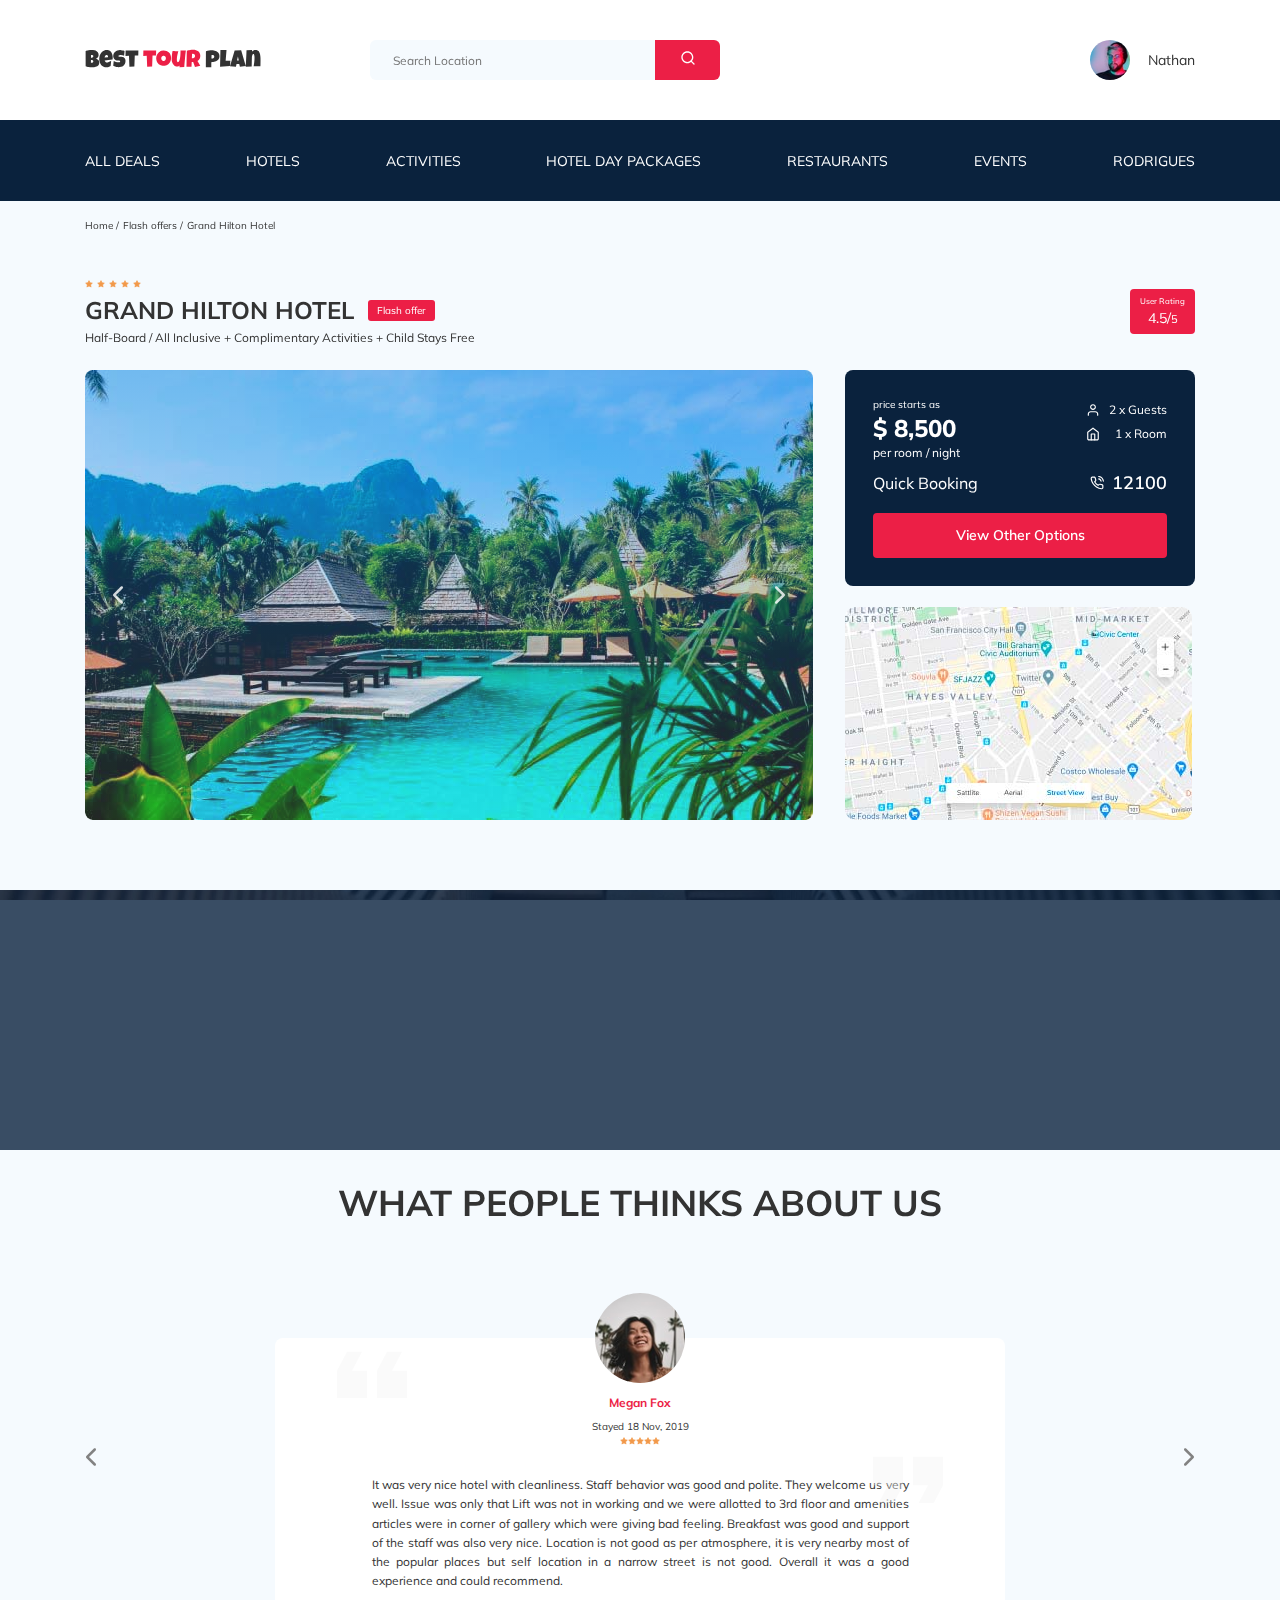
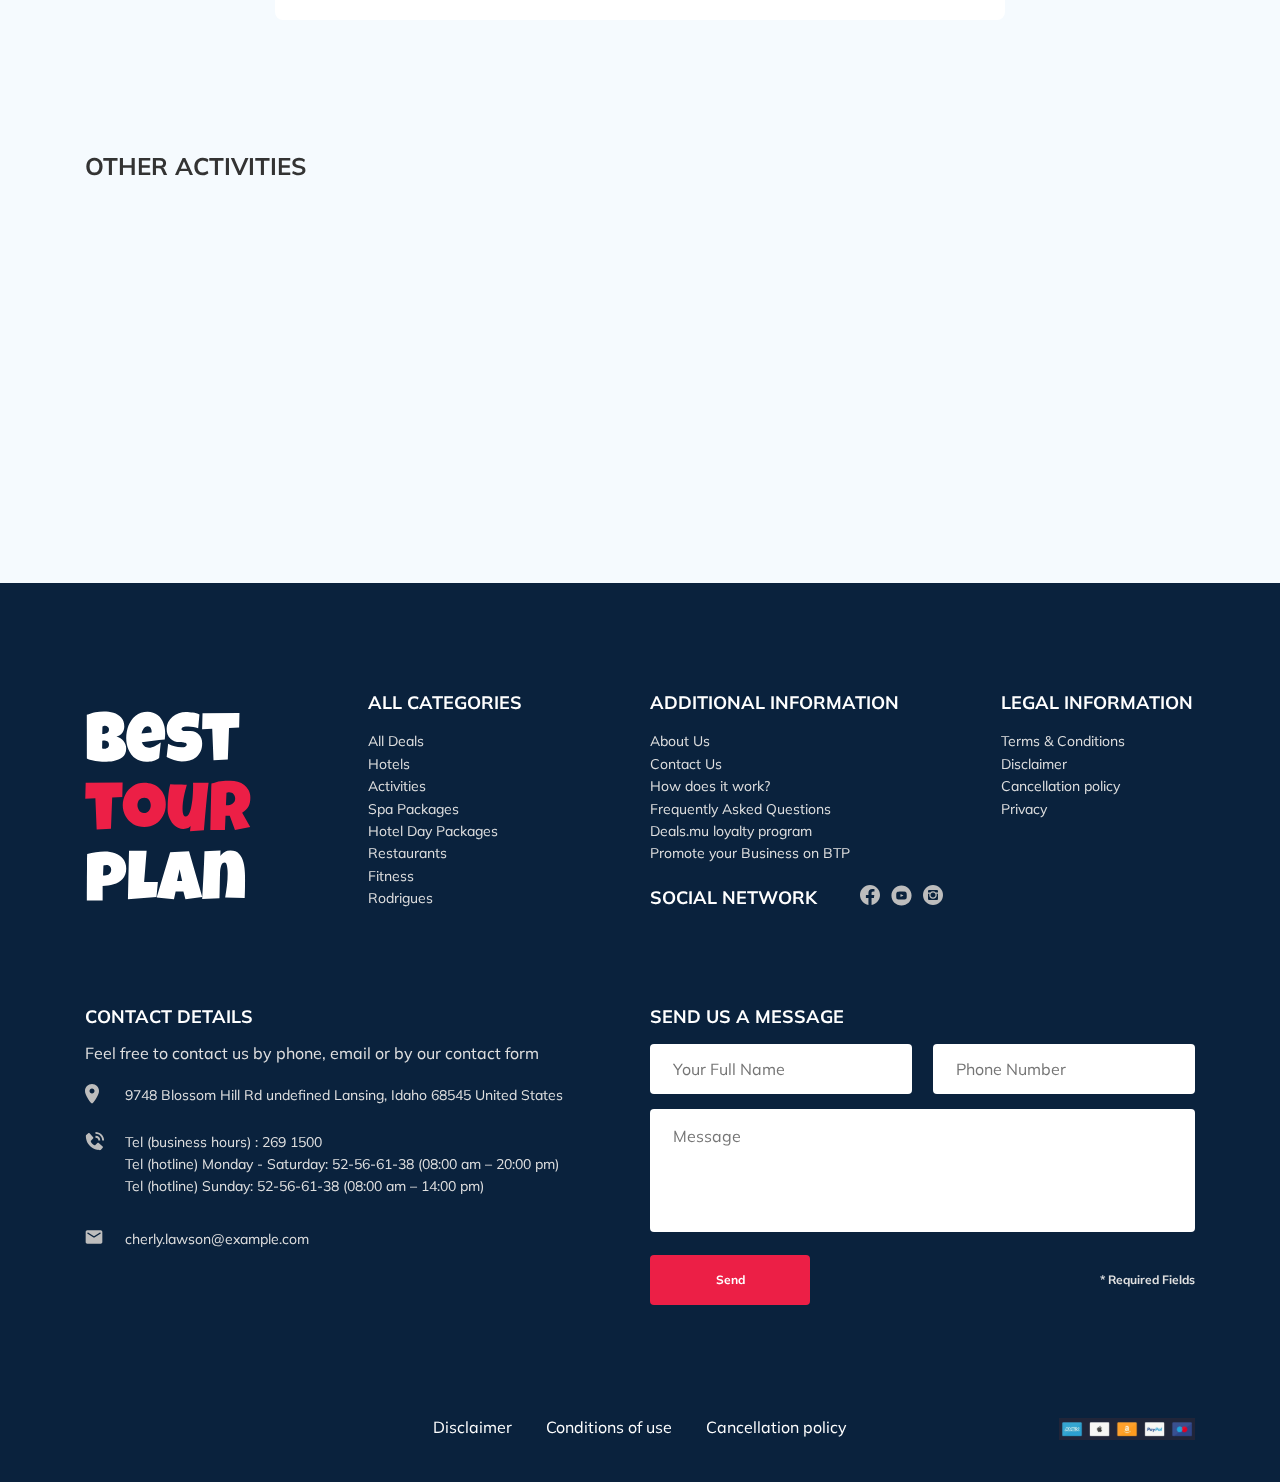
<file: index.html>
<!DOCTYPE html>
<html lang="en">
  <head>
    <meta charset="UTF-8" />
    <meta name="viewport" content="width=device-width, initial-scale=1.0" />
    <title>Best Tour Plan - Hotel Booking</title>
    <link rel="shortcut icon" href="/favicon.ico" type="image/x-icon" />
    <link rel="icon" href="/favicon.ico" type="image/x-icon" />
    <link rel="stylesheet" href="css/style.css" />
    <link rel="stylesheet" href="css/swiper-bundle.min.css" />
    <link rel="stylesheet" href="css/aos.css" />
    <link
      href="https://fonts.googleapis.com/css2?family=Muli:wght@400;700&family=Nunito:wght@400;700;800&display=swap"
      rel="stylesheet"
    />
  </head>

  <body>
    <header class="navbar navbar__mobile_fixed">
      <div class="container">
        <div class="navbar-top">
          <a href="index.html" class="logo">
            <img
              src="image/horizontal-logo.svg"
              alt="Logo: Best Tour Plan"
              class="logo__image"
            />
          </a>

          <form
            action="#"
            class="search navbar__search navbar__search_mobile_hidden"
          >
            <input
              type="text"
              class="search__input"
              placeholder="Search Location"
            />
            <button class="search__button button-second">
              <img src="image/search.svg" alt="Icon: search" />
            </button>
          </form>

          <a href="#" class="user navbar__user navbar__user_mobile_hidden">
            <img
              src="image/user-avatar.jpg"
              alt="avatar: Nathan"
              class="user__avatar"
            />
            <span class="user__name">Nathan</span>
          </a>
          <!-- /.user -->
          <button class="menu-button navbar-top__menu-button">
            <span class="menu-button__line"></span>
            <span class="menu-button__line"></span>
            <span class="menu-button__line"></span>
          </button>
        </div>
        <!-- /.navbar-top -->
      </div>
      <!-- /.container -->
      <div class="navbar-bottom">
        <div class="container">
          <ul class="navbar-menu">
            <li class="navbar-menu__item navbar-menu__item_mobile_visible">
              <a href="#" class="user navbar__user navbar__user_mobile_visible">
                <img
                  src="image/user-avatar.jpg"
                  alt="avatar: Nathan"
                  class="user__avatar"
                />
                <span class="user__name user__name--light">Nathan</span>
              </a>
            </li>
            <li class="navbar-menu__item navbar-menu__item_mobile_visible">
              <form
                action="#"
                class="search navbar__search navbar__search_mobile_visible"
              >
                <input
                  type="text"
                  class="search__input"
                  placeholder="Search Location"
                />
                <button class="search__button button-second">
                  <img src="image/search.svg" alt="Icon: search" />
                </button>
              </form>
            </li>
            <li class="navbar-menu__item">
              <a href="#" class="navbar-menu__link">All Deals</a>
            </li>
            <li class="navbar-menu__item">
              <a href="#" class="navbar-menu__link">Hotels</a>
            </li>
            <li class="navbar-menu__item">
              <a href="#" class="navbar-menu__link">Activities</a>
            </li>
            <li class="navbar-menu__item">
              <a href="#" class="navbar-menu__link">Hotel Day Packages</a>
            </li>
            <li class="navbar-menu__item">
              <a href="#" class="navbar-menu__link">Restaurants</a>
            </li>
            <li class="navbar-menu__item">
              <a href="#" class="navbar-menu__link">Events</a>
            </li>
            <li class="navbar-menu__item">
              <a href="#" class="navbar-menu__link">Rodrigues</a>
            </li>
          </ul>
        </div>
      </div>
      <!-- /.navbar-bottom -->
    </header>
    <nav class="broadcrumb">
      <div class="container">
        <ul class="breadcrumb-list">
          <li class="breadcrumb-list__item">
            <a href="#" class="breadcrumb-list__link">Home</a>
          </li>
          <li class="breadcrumb-list__item">
            <a href="#" class="breadcrumb-list__link">Flash offers</a>
          </li>
          <li class="breadcrumb-list__item">
            Grand Hilton Hotel
          </li>
        </ul>
      </div>
      <!-- /.container -->
    </nav>
    <!-- .breadcrumb -->

    <section class="hotel">
      <div class="container">
        <div class="hotel-info">
          <div class="hotel-info__text">
            <div class="hotel-wrapper">
              <div class="stars">
                <img src="image/Star.svg" alt="star" />
                <img src="image/Star.svg" alt="star" />
                <img src="image/Star.svg" alt="star" />
                <img src="image/Star.svg" alt="star" />
                <img src="image/Star.svg" alt="star" />
              </div>
              <h1 class="hotel-name hotel-info__name">GRAND HILTON HOTEL</h1>
              <span class="offer hotel-info__offer">Flash offer</span>
            </div>
            <p class="hotel-description hotel-info__description">
              Half-Board / All Inclusive + Complimentary Activities + Child
              Stays Free
            </p>
          </div>
          <!-- /.hotel-info__text -->
          <div class="rating hotel-info__rating">
            <span class="rating__text">User Rating</span>
            <span class="rating__counter"
              >4.5/<span class="five">5</span>
            </span>
          </div>
          <!-- /.hotel-info__rating -->
        </div>
        <!-- .hotel-info -->
        <div class="hotel-grid">
          <div class="swiper-container hotel-slider hotel__slider">
            <!-- Additional required wrapper -->
            <div class="swiper-wrapper">
              <!-- Slides -->
              <div class="swiper-slide hotel-slider__item">
                <img class="swiper-slide__image" src="image/slide.jpg" alt="" />
              </div>
              <div class="swiper-slide hotel-slider__item">
                <img
                  class="swiper-slide__image"
                  src="image/slide-2.jpg"
                  alt=""
                />
              </div>
              <div class="swiper-slide hotel-slider__item">
                <img
                  class="swiper-slide__image"
                  src="image/slide-3.jpg"
                  alt=""
                />
              </div>
            </div>

            <!-- If we need navigation buttons -->
            <button
              class="hotel-slider__button hotel-slider__button--prev"
            ></button>
            <button
              class="hotel-slider__button hotel-slider__button--next"
            ></button>
          </div>
          <!-- .swiper-container -->

          <div class="hotel-right">
            <div class="booking">
              <div class="booking__info">
                <div class="booking__price">
                  <span class="booking__start">price starts as</span>
                  <strong class="booking__pricetag">$ 8,500</strong>
                  <span class="booking__per-room">per room / night</span>
                </div>
                <!-- .booking__price -->
                <div class="booking__room">
                  <div class="booking__text">
                    <img
                      src="image/user.svg"
                      alt="Icon: user"
                      class="booking__icon"
                    />
                    <span class="booking__description">2 x Guests</span>
                  </div>
                  <div class="booking__text">
                    <img
                      src="image/home.svg"
                      alt="Icon: home"
                      class="booking__icon"
                    />
                    <span class="booking__description">1 x Room</span>
                  </div>
                </div>
                <!-- /.person-room -->
              </div>
              <!-- /.booking__info -->
              <div class="booking__call-center">
                <span class="booking_heading">Quick Booking</span>
                <a class="booking__number" href="tel:12100">
                  <img src="image/phone-call.svg" alt="Icon: phone" />
                  <span class="booking__num">12100</span>
                </a>
              </div>
              <!-- /.booking__call-center -->
              <button data-toggle="modal" class="button booking__button">
                View Other Options
              </button>
            </div>
            <!-- /.booking -->
            <div class="map">
              <iframe
                class="map-google"
                data-src="https://www.google.com/maps/embed?pb=!1m18!1m12!1m3!1d37598.5631426122!2d98.25425611918247!3d7.888570031517223!2m3!1f0!2f0!3f0!3m2!1i1024!2i768!4f13.1!3m3!1m2!1s0x30503b7bfcd9f903%3A0xf7065fac1e3d7c48!2sDoubleTree%20by%20Hilton%20Phuket%20Banthai%20Resort!5e0!3m2!1sru!2sru!4v1596706054093!5m2!1sru!2sru"
                src="[data-uri]"
              ></iframe>
            </div>
            <!-- /.map -->
          </div>
          <!-- /.hotel-right -->
        </div>
        <!-- /.hotel-grid -->
      </div>
      <!-- /.container -->
    </section>

    <section
      class="newsletter parallax-window"
      data-parallax="scroll"
      data-image-src="image/newsletter-bg.jpg"
      data-speed="0"
    >
      <div class="newsletter-wrapper">
        <h2 class="newsletter-title newsletter__title" data-aos="fade-left">
          subscribe to our
          <span class="newsletter-title__strong">Newsletter</span>
        </h2>

        <form
          action="send.php"
          method="POST"
          class="subscribe newsletter__subscribe form"
          data-aos="fade-left"
        >
          <input
            type="email"
            class="subscribe__input input"
            placeholder="Your email address"
            name="email"
            required
          />
          <button class="subscribe__button button-second" type="submit">
            Send
          </button>
        </form>
      </div>
      <!-- /.newsletter-wrapper -->
    </section>
    <!-- /.newslatter -->

    <section class="reviews">
      <div class="container">
        <h2 class="reviews__title">What people thinks about us</h2>
        <div class="swiper-container reviews-slider">
          <div class="swiper-wrapper">
            <div class="swiper-slide">
              <div class="reviews-slider__item">
                <div class="reviews-slider__profile">
                  <img
                    src="image/reviews-avatar.jpg"
                    alt="Megan Fox"
                    class="reviews-slider__avatar"
                  />
                  <h3 class="reviews-slider__username">Megan Fox</h3>
                  <span class="reviews-slider__date">Stayed 18 Nov, 2019</span>
                  <div class="reviews-slider__rating">
                    <img src="image/Star.svg" alt="star" />
                    <img src="image/Star.svg" alt="star" />
                    <img src="image/Star.svg" alt="star" />
                    <img src="image/Star.svg" alt="star" />
                    <img src="image/Star.svg" alt="star" />
                  </div>
                  <!-- /.rating -->
                </div>
                <!-- /.reviews-slider__profile -->
                <p class="reviews-slider__text">
                  It was very nice hotel with cleanliness. Staff behavior was
                  good and polite. They welcome us very well. Issue was only
                  that Lift was not in working and we were allotted to 3rd floor
                  and amenities articles were in corner of gallery which were
                  giving bad feeling. Breakfast was good and support of the
                  staff was also very nice. Location is not good as per
                  atmosphere, it is very nearby most of the popular places but
                  self location in a narrow street is not good. Overall it was a
                  good experience and could recommend.
                </p>
              </div>
              <!-- /.reviews-slider__item -->
            </div>
            <!-- /.swiper-slide -->

            <div class="swiper-slide">
              <div class="reviews-slider__item">
                <div class="reviews-slider__profile">
                  <img
                    src="image/reviews-avatar-2.jpg"
                    alt="Megan Fox"
                    class="reviews-slider__avatar"
                  />
                  <h3 class="reviews-slider__username">Feng Li</h3>
                  <span class="reviews-slider__date">Stayed 20 Dec, 2018</span>
                  <div class="reviews-slider__rating">
                    <img src="image/Star.svg" alt="star" />
                    <img src="image/Star.svg" alt="star" />
                    <img src="image/Star.svg" alt="star" />
                    <img src="image/Star.svg" alt="star" />
                    <img src="image/Star.svg" alt="star" />
                  </div>
                  <!-- /.rating -->
                </div>
                <!-- /.reviews-slider__profile -->
                <p class="reviews-slider__text">
                  Friendly hosts, only 10 rooms, place feels special and has a
                  character unlike your other big hotels. Here you feel like you
                  are actually staying at someones big house, all rooms are
                  different. Room is big and well made, new design, new bathroom
                  with a spacious shower. Blow dryer provided! Great breakfast
                  with so much stuff (pain perdu was very good) and works almost
                  till 12 so can have a nice sleep! Location is good,
                  realistically 15min by foot to the center and free car park,
                  although we got lucky to take the last available spot!
                </p>
              </div>
              <!-- /.reviews-slider__item -->
            </div>
            <!-- /.swiper-slide -->

            <div class="swiper-slide">
              <div class="reviews-slider__item">
                <div class="reviews-slider__profile">
                  <img
                    src="image/reviews-avatar-3.jpg"
                    alt="Megan Fox"
                    class="reviews-slider__avatar"
                  />
                  <h3 class="reviews-slider__username">Johanna Miller</h3>
                  <span class="reviews-slider__date">Stayed 11 Sept, 2017</span>
                  <div class="reviews-slider__rating">
                    <img src="image/Star.svg" alt="star" />
                    <img src="image/Star.svg" alt="star" />
                    <img src="image/Star.svg" alt="star" />
                    <img src="image/Star.svg" alt="star" />
                    <img src="image/Star.svg" alt="star" />
                  </div>
                  <!-- /.rating -->
                </div>
                <!-- /.reviews-slider__profile -->
                <p class="reviews-slider__text">
                  Amazing location right on the water. Beautiful water for
                  swimming, SUP, kayak. Good restaurant, with relaxed
                  atmosphere, perfect for hanging out and relaxing. Small menu
                  but everything delicious and attention to local, fresh, high
                  quality ingredients. We stayed a week but it could have been
                  longer. I felt so relaxed. Absolutely recommended.
                </p>
              </div>
              <!-- /.reviews-slider__item -->
            </div>
            <!-- /.swiper-slide -->
          </div>
          <!-- /.swiper-wrapper -->

          <!-- If we need navigation buttons -->
          <button
            class="reviews-slider__button reviews-slider__button--prev"
          ></button>
          <button
            class="reviews-slider__button reviews-slider__button--next"
          ></button>
        </div>
        <!-- /. reviews-slider -->
      </div>
    </section>
    <!-- /.section reviews -->

    <section class="activities">
      <div class="container">
        <h2 class="activities__title">Other Activities</h2>
        <div class="activities-wrapper">
          <div
            class="card activities__card"
            data-aos="fade-up"
            data-aos-delay="100"
          >
            <img src="image/activity-1.jpg" alt="" class="card__image" />
            <h3 class="card__title">The curious corner of chamarelh</h3>
            <button data-toggle="modal" class="card__button button-second">
              Book Now
            </button>
          </div>
          <!-- .card -->
          <div
            class="card activities__card"
            data-aos="fade-up"
            data-aos-delay="300"
          >
            <img src="image/activity-2.jpg" alt="" class="card__image" />
            <h3 class="card__title">Gymkhana club golf course</h3>
            <button data-toggle="modal" class="card__button button-second">
              Book Now
            </button>
          </div>
          <!-- .card -->
          <div
            class="card activities__card"
            data-aos="fade-up"
            data-aos-delay="500"
          >
            <img src="image/activity-3.jpg" alt="" class="card__image" />
            <h3 class="card__title">Tamarind falls hiking trip - full day</h3>
            <button data-toggle="modal" class="card__button button-second">
              Book Now
            </button>
          </div>
          <!-- .card -->
          <div
            class="card activities__card"
            data-aos="fade-up"
            data-aos-delay="700"
          >
            <img src="image/activity-4.jpg" alt="" class="card__image" />
            <h3 class="card__title">The blue marine discovery quest</h3>
            <button data-toggle="modal" class="card__button button-second">
              Book Now
            </button>
          </div>
          <!-- .card -->
        </div>
        <!-- /.activities__wrapper -->
      </div>
      <!-- /.container -->
    </section>
    <!-- /.activities -->

    <footer class="footer">
      <div class="container">
        <div class="footer-wrapper">
          <a class="footer-logo" href="index.html"
            ><img
              src="image/vertical-logo.svg"
              alt="Logo: Best Tour Plan"
              class="logo footer__logo"
          /></a>
          <div class="footer__list footer__categories">
            <h3 class="footer__title">ALL CATEGORIES</h3>
            <ul class="footer__ul">
              <li class="footer__item">
                <a href="#" class="footer__link">All Deals</a>
              </li>
              <li class="footer__item">
                <a href="#" class="footer__link">Hotels</a>
              </li>
              <li class="footer__item">
                <a href="#" class="footer__link">Activities</a>
              </li>
              <li class="footer__item">
                <a href="#" class="footer__link">Spa Packages</a>
              </li>
              <li class="footer__item">
                <a href="#" class="footer__link">Hotel Day Packages</a>
              </li>
              <li class="footer__item">
                <a href="#" class="footer__link">Restaurants</a>
              </li>
              <li class="footer__item">
                <a href="#" class="footer__link">Fitness</a>
              </li>
              <li class="footer__item">
                <a href="#" class="footer__link">Rodrigues</a>
              </li>
            </ul>
          </div>
          <!-- /.footer__list -->
          <div class="footer__list footer__additional">
            <h3 class="footer__title">ADDITIONAL INFORMATION</h3>
            <ul class="footer__ul">
              <li class="footer__item">
                <a href="#" class="footer__link">About Us </a>
              </li>
              <li class="footer__item">
                <a href="#" class="footer__link">Contact Us </a>
              </li>
              <li class="footer__item">
                <a href="#" class="footer__link">How does it work?</a>
              </li>
              <li class="footer__item">
                <a href="#" class="footer__link">Frequently Asked Questions</a>
              </li>
              <li class="footer__item">
                <a href="#" class="footer__link">Deals.mu loyalty program </a>
              </li>
              <li class="footer__item">
                <a href="#" class="footer__link"
                  >Promote your Business on BTP</a
                >
              </li>
            </ul>
          </div>
          <!-- /.footer__list -->
          <div class="footer__social-network">
            <h3 class="footer__title footer__title--inline">Social Network</h3>
            <div class="footer__social-links">
              <a href="#" class="footer__link"
                ><img src="image/facebook.svg" alt="Icon: Facebook"
              /></a>
              <a href="#" class="footer__link"
                ><img src="image/Youtube.svg" alt="Icon: Youtubr"
              /></a>
              <a href="#" class="footer__link"
                ><img src="image/instagram.svg" alt="Icon: instagram"
              /></a>
            </div>
            <!-- /.footer__social-links -->
          </div>
          <!-- /.footer__social-network -->
          <div class="footer__list footer__legal">
            <h3 class="footer__title">LEGAL INFORMATION</h3>
            <ul class="footer__ul">
              <li class="footer__item">
                <a href="#" class="footer__link">Terms & Conditions</a>
              </li>
              <li class="footer__item">
                <a href="#" class="footer__link">Disclaimer</a>
              </li>
              <li class="footer__item">
                <a href="#" class="footer__link">Cancellation policy</a>
              </li>
              <li class="footer__item">
                <a href="#" class="footer__link">Privacy</a>
              </li>
            </ul>
          </div>
          <!-- /.footer__list -->
          <div class="footer__contact-details">
            <h3 class="footer__title footer__title--mb-3">Contact Details</h3>
            <p class="footer__text">
              Feel free to contact us by phone, email or by our contact form
            </p>
            <ul class="footer__ul">
              <li class="footer__item footer__item--mb-2">
                <div class="footer__icon-wrapper">
                  <img class="footer__icon" src="image/Map-marker.svg" alt="" />
                </div>
                9748 Blossom Hill Rd undefined Lansing, Idaho 68545 United
                States
              </li>
              <li class="footer__item footer__item--mb-2 footer__item--mb-3">
                <div class="footer__icon-wrapper">
                  <img
                    class="footer__icon"
                    src="image/contact-phone-call.svg"
                    alt=""
                  />
                </div>
                <div>
                  <a class="tel-links" href="tel:269 1500 "
                    >Tel (business hours) : 269 1500
                  </a>
                  <br />
                  <a class="tel-links" href="tel:52-56-61-38 "
                    >Tel (hotline) Monday - Saturday: 52-56-61-38 (08:00 am –
                    20:00 pm)
                  </a>
                  <br />
                  <a class="tel-links" href="tel:52-56-61-38 ">
                    Tel (hotline) Sunday: 52-56-61-38 (08:00 am – 14:00 pm)
                  </a>
                </div>
              </li>
              <li class="footer__item footer__item--mb-2 footer__item--mb-3">
                <div class="footer__icon-wrapper">
                  <img class="footer__icon" src="image/mail.svg" alt="" />
                </div>
                <div>
                  <a class="tel-links" href="mailto:cherly.lawson@example.com">
                    cherly.lawson@example.com</a
                  >
                </div>
              </li>
            </ul>
          </div>
          <!-- /.footer__contact-details -->
          <div class="footer__contact-form">
            <h3 class="footer__title footer__title--mb-3">Send us a message</h3>
            <form action="send.php" method="POST" class="footer__form form">
              <div class="footer__input-group">
                <input
                  type="text"
                  class="input footer__input"
                  placeholder="Your Full Name"
                  name="name"
                  required
                  minlength="6"
                />
              </div>
              <div class="footer__input-group">
                <input
                  type="tel"
                  class="input footer__input footer__phone"
                  placeholder="Phone Number"
                  name="phone"
                  required
                  minlength="18"
                />
              </div>
              <textarea
                class="message footer__message"
                cols="30"
                rows="10"
                placeholder="Message"
                name="message"
              ></textarea>
              <button class="button footer__button" type="submit">Send</button>
              <span class="footer__info">* Required Fields</span>
            </form>
          </div>
          <!-- /.footer__contact-form -->
        </div>
        <!-- /.footer-wrapper -->
        <div class="footer-policy">
          <div class="footer-policy__list">
            <a href="#" class="footer__link footer-policy__link">Disclaimer</a>
            <a href="#" class="footer__link footer-policy__link"
              >Conditions of use</a
            >
            <a href="#" class="footer__link footer-policy__link"
              >Cancellation policy</a
            >
          </div>
          <div class="footer-policy__images">
            <img src="image/footer-images.svg" alt="" />
          </div>
        </div>
      </div>
      <!-- /.container -->
    </footer>
    <!-- /.footer -->

    <div class="modal">
      <div class="modal__overlay"></div>
      <!-- /.modal__overlay -->
      <div class="modal__dialog">
        <a href="#" class="modal__close">
          <img src="image/close.svg" alt="icon: Close" />
        </a>
        <h3 class="modal__title modal__title--mb-3">Booking</h3>
        <form class="modal__form form" action="send.php" method="POST">
          <div class="modal__input-group">
            <input
              type="text"
              class="input modal__input"
              placeholder="Your Full Name*"
              name="name"
              required
              minlength="6"
            />
          </div>
          <div class="modal__input-group">
            <input
              type="tel"
              class="input modal__input"
              placeholder="Phone Number*"
              name="phone"
              required
            />
          </div>
          <div class="modal__input-group">
            <input
              type="email"
              class="input modal__input"
              placeholder="Email*"
              name="email"
              required
              minlength="6"
            />
          </div>
          <textarea
            class="message modal__message"
            cols="30"
            rows="10"
            placeholder="Message"
            name="message"
          ></textarea>
          <button class="button modal__button" type="submit">Send</button>
          <span class="modal__info">* Required Fields</span>
        </form>
      </div>
      <!-- /.modal__dialog -->
    </div>
    <!-- /.modal -->

    <script src="js/jquery-3.5.1.min.js"></script>
    <script src="js/swiper-bundle.min.js"></script>
    <script src="js/jquery.validate.min.js"></script>
    <script src="js/aos.js"></script>
    <script src="js/jquery.mask.min.js"></script>
    <script src="js/main.js"></script>
    <script src="https://ajax.googleapis.com/ajax/libs/jquery/1.11.0/jquery.min.js"></script>
    <script src="js/parallax.min.js"></script>
  </body>
</html>
</file>
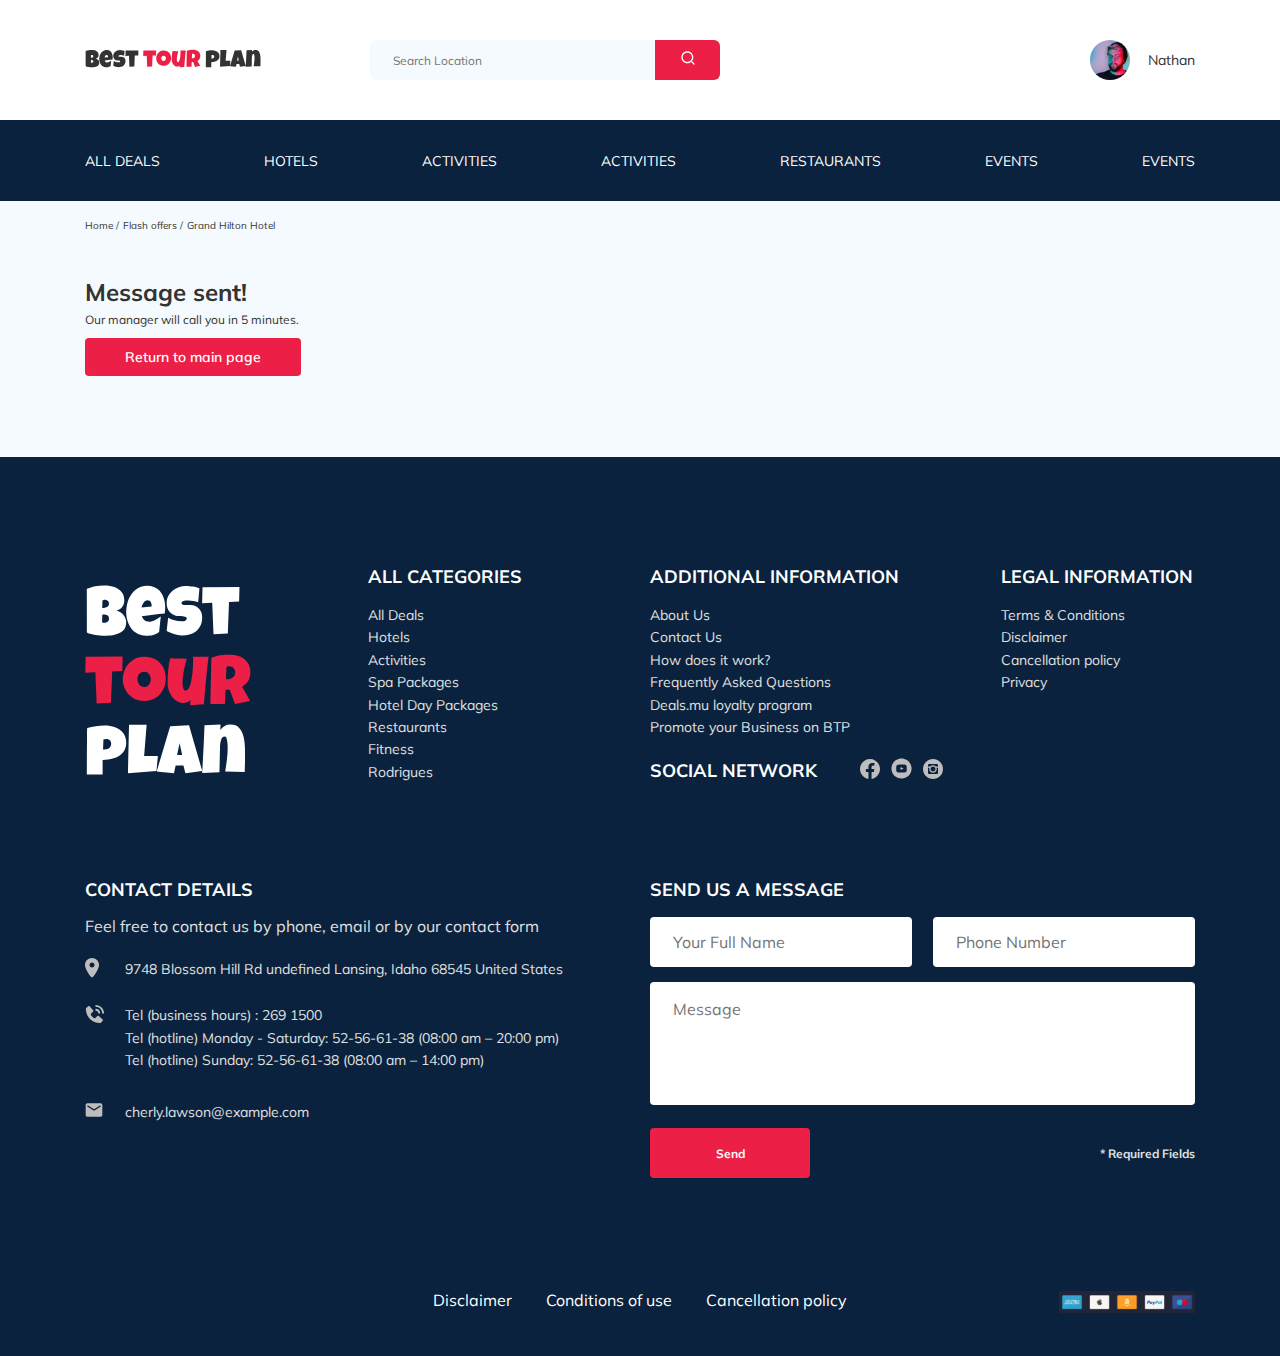
<file: thankyou.html>
<!DOCTYPE html>
<html lang="en">
  <head>
    <meta charset="UTF-8" />
    <meta name="viewport" content="width=device-width, initial-scale=1.0" />
    <title>Best Tour Plan - Hotel Booking</title>
    <link rel="shortcut icon" href="/favicon.ico" type="image/x-icon" />
    <link rel="icon" href="/favicon.ico" type="image/x-icon" />
    <link rel="stylesheet" href="css/style.css" />
    <link rel="stylesheet" href="css/swiper-bundle.min.css" />
    <link rel="stylesheet" href="css/aos.css" />
    <link
      href="https://fonts.googleapis.com/css2?family=Muli:wght@400;700&family=Nunito:wght@400;700;800&display=swap"
      rel="stylesheet"
    />
  </head>

  <body>
    <header class="navbar navbar__mobile_fixed">
      <div class="container">
        <div class="navbar-top">
          <a href="index.html" class="logo">
            <img
              src="image/horizontal-logo.svg"
              alt="Logo: Best Tour Plan"
              class="logo__image"
            />
          </a>

          <form
            action="#"
            class="search navbar__search navbar__search_mobile_hidden"
          >
            <input
              type="text"
              class="search__input"
              placeholder="Search Location"
            />
            <button class="search__button">
              <img src="image/search.svg" alt="Icon: search" />
            </button>
          </form>

          <a href="#" class="user navbar__user navbar__user_mobile_hidden">
            <img
              src="image/user-avatar.jpg"
              alt="avatar: Nathan"
              class="user__avatar"
            />
            <span class="user__name">Nathan</span>
          </a>
          <!-- /.user -->
          <button class="menu-button navbar-top__menu-button">
            <span class="menu-button__line"></span>
            <span class="menu-button__line"></span>
            <span class="menu-button__line"></span>
          </button>
        </div>
        <!-- /.navbar-top -->
      </div>
      <!-- /.container -->
      <div class="navbar-bottom">
        <div class="container">
          <ul class="navbar-menu">
            <li class="navbar-menu__item navbar-menu__item_mobile_visible">
              <a href="#" class="user navbar__user navbar__user_mobile_visible">
                <img
                  src="image/user-avatar.jpg"
                  alt="avatar: Nathan"
                  class="user__avatar"
                />
                <span class="user__name user__name--light">Nathan</span>
              </a>
            </li>
            <li class="navbar-menu__item navbar-menu__item_mobile_visible">
              <form
                action="#"
                class="search navbar__search navbar__search_mobile_visible"
              >
                <input
                  type="text"
                  class="search__input"
                  placeholder="Search Location"
                />
                <button class="search__button">
                  <img src="image/search.svg" alt="Icon: search" />
                </button>
              </form>
            </li>
            <li class="navbar-menu__item">
              <a href="#" class="navbar-menu__link">All Deals</a>
            </li>
            <li class="navbar-menu__item">
              <a href="#" class="navbar-menu__link">Hotels</a>
            </li>
            <li class="navbar-menu__item">
              <a href="#" class="navbar-menu__link">Activities</a>
            </li>
            <li class="navbar-menu__item">
              <a href="#" class="navbar-menu__link">Activities</a>
            </li>
            <li class="navbar-menu__item">
              <a href="#" class="navbar-menu__link">Restaurants</a>
            </li>
            <li class="navbar-menu__item">
              <a href="#" class="navbar-menu__link">Events</a>
            </li>
            <li class="navbar-menu__item">
              <a href="#" class="navbar-menu__link">Events</a>
            </li>
          </ul>
        </div>
      </div>
      <!-- /.navbar-bottom -->
    </header>
    <nav class="broadcrumb">
      <div class="container">
        <ul class="breadcrumb-list">
          <li class="breadcrumb-list__item">
            <a href="#" class="breadcrumb-list__link">Home</a>
          </li>
          <li class="breadcrumb-list__item">
            <a href="#" class="breadcrumb-list__link">Flash offers</a>
          </li>
          <li class="breadcrumb-list__item">
            Grand Hilton Hotel
          </li>
        </ul>
      </div>
      <!-- /.container -->
    </nav>
    <!-- .breadcrumb -->

    <section class="hotel">
      <div class="container">
        <div class="hotel-info">
          <div class="hotel-info__text">
            <div class="hotel-wrapper">
              <h1 class="hotel-name hotel-info__name">Message sent!</h1>
            </div>
            <p class="hotel-description hotel-info__description">
              Our manager will call you in 5 minutes.
            </p>
            <div class="thank">
              <a href="index.html" class="button booking__button thank__button"
                >Return to main page</a
              >
            </div>
          </div>
          <!-- /.hotel-info__text -->
        </div>
        <!-- .hotel-info -->
      </div>
      <!-- /.container -->
    </section>

    <footer class="footer">
      <div class="container">
        <div class="footer-wrapper">
          <a class="footer-logo" href="index.html"
            ><img
              src="image/vertical-logo.svg"
              alt="Logo: Best Tour Plan"
              class="logo footer__logo"
          /></a>
          <div class="footer__list footer__categories">
            <h3 class="footer__title">ALL CATEGORIES</h3>
            <ul class="footer__ul">
              <li class="footer__item">
                <a href="#" class="footer__link">All Deals</a>
              </li>
              <li class="footer__item">
                <a href="#" class="footer__link">Hotels</a>
              </li>
              <li class="footer__item">
                <a href="#" class="footer__link">Activities</a>
              </li>
              <li class="footer__item">
                <a href="#" class="footer__link">Spa Packages</a>
              </li>
              <li class="footer__item">
                <a href="#" class="footer__link">Hotel Day Packages</a>
              </li>
              <li class="footer__item">
                <a href="#" class="footer__link">Restaurants</a>
              </li>
              <li class="footer__item">
                <a href="#" class="footer__link">Fitness</a>
              </li>
              <li class="footer__item">
                <a href="#" class="footer__link">Rodrigues</a>
              </li>
            </ul>
          </div>
          <!-- /.footer__list -->
          <div class="footer__list footer__additional">
            <h3 class="footer__title">ADDITIONAL INFORMATION</h3>
            <ul class="footer__ul">
              <li class="footer__item">
                <a href="#" class="footer__link">About Us </a>
              </li>
              <li class="footer__item">
                <a href="#" class="footer__link">Contact Us </a>
              </li>
              <li class="footer__item">
                <a href="#" class="footer__link">How does it work?</a>
              </li>
              <li class="footer__item">
                <a href="#" class="footer__link">Frequently Asked Questions</a>
              </li>
              <li class="footer__item">
                <a href="#" class="footer__link">Deals.mu loyalty program </a>
              </li>
              <li class="footer__item">
                <a href="#" class="footer__link"
                  >Promote your Business on BTP</a
                >
              </li>
            </ul>
          </div>
          <!-- /.footer__list -->
          <div class="footer__social-network">
            <h3 class="footer__title footer__title--inline">Social Network</h3>
            <div class="footer__social-links">
              <a href="#" class="footer__link"
                ><img src="image/facebook.svg" alt="Icon: Facebook"
              /></a>
              <a href="#" class="footer__link"
                ><img src="image/Youtube.svg" alt="Icon: Youtubr"
              /></a>
              <a href="#" class="footer__link"
                ><img src="image/instagram.svg" alt="Icon: instagram"
              /></a>
            </div>
            <!-- /.footer__social-links -->
          </div>
          <!-- /.footer__social-network -->
          <div class="footer__list footer__legal">
            <h3 class="footer__title">LEGAL INFORMATION</h3>
            <ul class="footer__ul">
              <li class="footer__item">
                <a href="#" class="footer__link">Terms & Conditions</a>
              </li>
              <li class="footer__item">
                <a href="#" class="footer__link">Disclaimer</a>
              </li>
              <li class="footer__item">
                <a href="#" class="footer__link">Cancellation policy</a>
              </li>
              <li class="footer__item">
                <a href="#" class="footer__link">Privacy</a>
              </li>
            </ul>
          </div>
          <!-- /.footer__list -->
          <div class="footer__contact-details">
            <h3 class="footer__title footer__title--mb-3">Contact Details</h3>
            <p class="footer__text">
              Feel free to contact us by phone, email or by our contact form
            </p>
            <ul class="footer__ul">
              <li class="footer__item footer__item--mb-2">
                <div class="footer__icon-wrapper">
                  <img class="footer__icon" src="image/Map-marker.svg" alt="" />
                </div>
                9748 Blossom Hill Rd undefined Lansing, Idaho 68545 United
                States
              </li>
              <li class="footer__item footer__item--mb-2 footer__item--mb-3">
                <div class="footer__icon-wrapper">
                  <img
                    class="footer__icon"
                    src="image/contact-phone-call.svg"
                    alt=""
                  />
                </div>
                <div>
                  <a class="tel-links" href="tel:269 1500 "
                    >Tel (business hours) : 269 1500
                  </a>
                  <br />
                  <a class="tel-links" href="tel:52-56-61-38 "
                    >Tel (hotline) Monday - Saturday: 52-56-61-38 (08:00 am –
                    20:00 pm)
                  </a>
                  <br />
                  <a class="tel-links" href="tel:52-56-61-38 ">
                    Tel (hotline) Sunday: 52-56-61-38 (08:00 am – 14:00 pm)
                  </a>
                </div>
              </li>
              <li class="footer__item footer__item--mb-2 footer__item--mb-3">
                <div class="footer__icon-wrapper">
                  <img class="footer__icon" src="image/mail.svg" alt="" />
                </div>
                <div>
                  <a class="tel-links" href="mailto:cherly.lawson@example.com">
                    cherly.lawson@example.com</a
                  >
                </div>
              </li>
            </ul>
          </div>
          <!-- /.footer__contact-details -->
          <div class="footer__contact-form">
            <h3 class="footer__title footer__title--mb-3">Send us a message</h3>
            <form action="send.php" method="POST" class="footer__form form">
              <div class="footer__input-group">
                <input
                  type="text"
                  class="input footer__input"
                  placeholder="Your Full Name"
                  name="name"
                  required
                  minlength="6"
                />
              </div>
              <div class="footer__input-group">
                <input
                  type="tel"
                  class="input footer__input footer__phone"
                  placeholder="Phone Number"
                  name="phone"
                  required
                  minlength="18"
                />
              </div>
              <textarea
                class="message footer__message"
                cols="30"
                rows="10"
                placeholder="Message"
                name="message"
              ></textarea>
              <button class="button footer__button" type="submit">Send</button>
              <span class="footer__info">* Required Fields</span>
            </form>
          </div>
          <!-- /.footer__contact-form -->
        </div>
        <!-- /.footer-wrapper -->
        <div class="footer-policy">
          <div class="footer-policy__list">
            <a href="#" class="footer__link footer-policy__link">Disclaimer</a>
            <a href="#" class="footer__link footer-policy__link"
              >Conditions of use</a
            >
            <a href="#" class="footer__link footer-policy__link"
              >Cancellation policy</a
            >
          </div>
          <div class="footer-policy__images">
            <img src="image/footer-images.svg" alt="" />
          </div>
        </div>
      </div>
      <!-- /.container -->
    </footer>
    <!-- /.footer -->

    <script src="js/jquery-3.5.1.min.js"></script>
    <script src="js/swiper-bundle.min.js"></script>
    <script src="js/jquery.validate.min.js"></script>
    <script src="js/aos.js"></script>
    <script src="js/jquery.mask.min.js"></script>
    <script src="js/main.js"></script>
    <script src="https://ajax.googleapis.com/ajax/libs/jquery/1.11.0/jquery.min.js"></script>
    <script src="js/parallax.min.js"></script>
  </body>
</html>
</file>
<file: css/style.css>
*{-webkit-box-sizing:border-box;box-sizing:border-box}body{font-family:'Muli', sans-serif;color:#333;background-color:#F5FAFE}.container{max-width:1110px;margin:auto}img{max-width:100%}.input{background-color:#fff;border-radius:4px;border:none;padding:0 23px;height:50px;outline:none}.message{background-color:#fff;border-radius:4px;padding:18px 23px;border:none}.button{min-width:160px;min-height:50px;pading:18px;font-style:normal;font-weight:bold;font-size:12px;line-height:15px;color:#fff;background-color:#ec1f46;border:none;border-radius:4px;cursor:pointer}.button:hover{background-color:red}.button-second:hover{opacity:0.7}.invalid{color:#ec1f46;border-bottom:1px solid #ec1f46;font-size:13px;position:absolute;left:5px;top:70%}.thank{margin-top:20px}.thank__button{text-decoration:none;padding:10px 40px}/*! normalize.css v8.0.1 | MIT License | github.com/necolas/normalize.css */html{line-height:1.15;-webkit-text-size-adjust:100%}body{margin:0}main{display:block}h1{font-size:2em;margin:0.67em 0}hr{-webkit-box-sizing:content-box;box-sizing:content-box;height:0;overflow:visible}pre{font-family:monospace, monospace;font-size:1em}a{background-color:transparent}abbr[title]{border-bottom:none;text-decoration:underline;-webkit-text-decoration:underline dotted;text-decoration:underline dotted}b,strong{font-weight:bolder}code,kbd,samp{font-family:monospace, monospace;font-size:1em}small{font-size:80%}sub,sup{font-size:75%;line-height:0;position:relative;vertical-align:baseline}sub{bottom:-0.25em}sup{top:-0.5em}img{border-style:none}button,input,optgroup,select,textarea{font-family:inherit;font-size:100%;line-height:1.15;margin:0}button,input{overflow:visible}button,select{text-transform:none}button,[type="button"],[type="reset"],[type="submit"]{-webkit-appearance:button}button::-moz-focus-inner,[type="button"]::-moz-focus-inner,[type="reset"]::-moz-focus-inner,[type="submit"]::-moz-focus-inner{border-style:none;padding:0}button:-moz-focusring,[type="button"]:-moz-focusring,[type="reset"]:-moz-focusring,[type="submit"]:-moz-focusring{outline:1px dotted ButtonText}fieldset{padding:0.35em 0.75em 0.625em}legend{-webkit-box-sizing:border-box;box-sizing:border-box;color:inherit;display:table;max-width:100%;padding:0;white-space:normal}progress{vertical-align:baseline}textarea{overflow:auto}[type="checkbox"],[type="radio"]{-webkit-box-sizing:border-box;box-sizing:border-box;padding:0}[type="number"]::-webkit-inner-spin-button,[type="number"]::-webkit-outer-spin-button{height:auto}[type="search"]{-webkit-appearance:textfield;outline-offset:-2px}[type="search"]::-webkit-search-decoration{-webkit-appearance:none}::-webkit-file-upload-button{-webkit-appearance:button;font:inherit}details{display:block}summary{display:list-item}template{display:none}[hidden]{display:none}.navbar{background-color:#fff}.navbar-top{display:-webkit-box;display:-ms-flexbox;display:flex;-webkit-box-align:center;-ms-flex-align:center;align-items:center;-webkit-box-pack:justify;-ms-flex-pack:justify;justify-content:space-between;padding-top:40px;padding-bottom:40px}.navbar-top__menu-button{display:none;outline:none}.navbar__search{margin-right:auto;margin-left:108px}.navbar-bottom{background-color:#0A223D}.navbar-menu{list-style-type:none;margin:0;padding:31px 0;display:-webkit-box;display:-ms-flexbox;display:flex;-webkit-box-align:center;-ms-flex-align:center;align-items:center;-webkit-box-pack:justify;-ms-flex-pack:justify;justify-content:space-between;color:#fff}.navbar-menu__link{color:inherit;text-decoration:none;text-transform:uppercase;font-size:14px;line-height:18px}.navbar-menu__link:hover{color:red}.navbar-menu__item_mobile_visible{display:none}.logo{width:177px;height:auto}.search{display:-webkit-box;display:-ms-flexbox;display:flex;position:relative;overflow:hidden;border-radius:6px;height:40px}.search__input{width:350px;height:100%;padding-left:23px;padding-right:75px;background:#F5FAFE;border:none;font-size:12px;line-height:15px;color:#333;outline:none}.search__button{position:absolute;right:0;width:65px;height:100%;border:none;background-color:#ec1f46;outline:none;cursor:pointer}.user{display:-webkit-box;display:-ms-flexbox;display:flex;-webkit-box-align:center;-ms-flex-align:center;align-items:center;text-decoration:none}.user__avatar{width:40px;height:40px;border-radius:50%;-o-object-fit:cover;object-fit:cover}.user__name{margin-left:18px;font-size:14px;line-height:18px;color:#333}.breadcrumb-list{list-style-type:none;display:-webkit-box;display:-ms-flexbox;display:flex;-webkit-box-align:center;-ms-flex-align:center;align-items:center;padding:18px 0;margin:0;list-style:none}.breadcrumb-list__item{font-size:10px;line-height:13px}.breadcrumb-list__item:not(:last-child)::after{content:'/';margin-right:4px}.breadcrumb-list__link{text-decoration:none;color:inherit}.breadcrumb-list__link:hover{color:red}.hotel{padding-top:23px;padding-bottom:70px}.hotel-info{display:-webkit-box;display:-ms-flexbox;display:flex;-webkit-box-align:center;-ms-flex-align:center;align-items:center;-webkit-box-pack:justify;-ms-flex-pack:justify;justify-content:space-between;padding-bottom:20px}.hotel-info__offer{margin-left:14px;margin-top:4px}.hotel-info__name{margin-top:4px;margin-bottom:0}.hotel-info__description{margin:5px 0}.hotel-name{font-size:24px;line-height:30px}.hotel-wrapper{display:-webkit-box;display:-ms-flexbox;display:flex;-ms-flex-wrap:wrap;flex-wrap:wrap;-webkit-box-align:center;-ms-flex-align:center;align-items:center}.hotel-description{font-size:12px;line-height:15px}.hotel-grid{display:-webkit-box;display:-ms-flexbox;display:flex;-webkit-box-pack:justify;-ms-flex-pack:justify;justify-content:space-between}.hotel-right{display:-webkit-box;display:-ms-flexbox;display:flex;-webkit-box-orient:vertical;-webkit-box-direction:normal;-ms-flex-direction:column;flex-direction:column;-webkit-box-pack:justify;-ms-flex-pack:justify;justify-content:space-between}.hotel-slider{width:728px;height:450px}.hotel-slider__item{width:100%;height:100%;position:relative;border-radius:8px;overflow:hidden}.hotel-slider__item:after{content:'';position:absolute;width:100%;height:100%;top:0;bottom:0;left:0;right:0;background:-webkit-gradient(linear, left top, left bottom, from(rgba(0,122,223,0.48)), to(rgba(255,255,255,0.128)));background:linear-gradient(180deg, rgba(0,122,223,0.48) 0%, rgba(255,255,255,0.128) 100%);z-index:10}.hotel-slider__button{position:absolute;top:50%;-webkit-transform:translateY(-50%);transform:translateY(-50%);z-index:99;width:30px;height:30px;border:none;cursor:pointer;background-repeat:no-repeat;background-position:center;outline:none;background-size:10px;background-color:transparent}.hotel-slider__button--next{right:18px;background-image:url(../image/arrow-next.svg)}.hotel-slider__button--prev{left:18px;background-image:url(../image/arrow-prev.svg)}.five{font-size:11px}.stars{-ms-flex-preferred-size:100%;flex-basis:100%}.offer{font-size:10px;line-height:13px;padding:4px 9px;background-color:#ec1f46;border-radius:3px;color:#fff}.rating{max-width:65px;min-height:45px;text-align:center;color:#fff;background-color:#ec1f46;border-radius:4px}.rating__text{font-size:8px;line-height:10px}.rating__counter{font-size:14px;line-height:18px}.booking{border-radius:8px;width:350px;min-height:210px;padding:28px;background-color:#0A223D;color:#fff}.booking__info{display:-webkit-box;display:-ms-flexbox;display:flex;-webkit-box-pack:justify;-ms-flex-pack:justify;justify-content:space-between;margin-bottom:9px}.booking__price{display:-webkit-box;display:-ms-flexbox;display:flex;-webkit-box-orient:vertical;-webkit-box-direction:normal;-ms-flex-direction:column;flex-direction:column}.booking__start{font-weight:normal;font-size:10px;line-height:14px}.booking__pricetag{font-style:normal;font-weight:800;font-size:24px;line-height:33px}.booking__per-room{font-style:normal;font-weight:normal;font-size:12px;line-height:16px}.booking__room{margin-top:4px}.booking__text{display:-webkit-box;display:-ms-flexbox;display:flex;align-item:center;-webkit-box-pack:justify;-ms-flex-pack:justify;justify-content:space-between;margin-bottom:8px;font-style:normal;font-weight:normal;font-size:12px;line-height:16px}.booking__description{margin-left:9px}.booking__call-center{display:-webkit-box;display:-ms-flexbox;display:flex;-webkit-box-pack:justify;-ms-flex-pack:justify;justify-content:space-between;-webkit-box-align:center;-ms-flex-align:center;align-items:center;margin-bottom:1px}.booking__heading{font-style:normal;font-weight:600;font-size:18px;line-height:25px}.booking__number{display:-webkit-box;display:-ms-flexbox;display:flex;-webkit-box-pack:justify;-ms-flex-pack:justify;justify-content:space-between;-webkit-box-align:center;-ms-flex-align:center;align-items:center;color:inherit;text-decoration:none;font-style:normal;font-weight:600;font-size:18px;line-height:25px}.booking__num{margin-left:8px}.booking__button{width:100%;min-height:45px;margin-top:17px;font-weight:600;font-size:14px;line-height:19px;border-radius:4px;background-color:#ec1f46;border:none;color:#fff;cursor:pointer;outline:none}.map{width:347px;height:213px;border-radius:10px;overflow:hidden;background-image:url("../image/Map.jpg")}.map-google{width:100%;height:100%;border:none}.newsletter{position:relative;padding:98px 0 87px 0;overflow:hidden}.newsletter:before{content:'';position:absolute;top:0;left:0;right:0;bottom:0;width:100%;height:100%;background-color:rgba(10,34,61,0.8)}.newsletter-wrapper{position:relative;display:-webkit-box;display:-ms-flexbox;display:flex;-webkit-box-pack:justify;-ms-flex-pack:justify;justify-content:space-between;-webkit-box-align:center;-ms-flex-align:center;align-items:center;max-width:731px;margin:auto}.newsletter-title{color:#fff;font-style:normal;font-weight:300;font-size:24px;line-height:30px;margin:0}.newsletter-title__strong{display:block;font-size:36px;line-height:45px;text-transform:uppercase}.subscribe{position:relative;width:350px;height:55px;border-radius:4px;overflow:hidden}.subscribe__input{position:absolute;width:100%;height:100%;top:0;right:0;left:0;bottom:0;padding-left:33px;padding-right:75px;border:none;font-style:normal;font-weight:300;font-size:14px;line-height:18px;outline:none}.subscribe__button{position:absolute;min-width:65px;right:0;top:0;height:100%;border:none;background-color:#ec1f46;color:#fff;cursor:pointer;outline:none}.reviews{padding:0 0 70px 0}.reviews__title{font-style:normal;font-weight:bold;font-size:36px;line-height:45px;text-align:center;text-transform:uppercase;margin-bottom:68px}.reviews-slider__item{display:-webkit-box;display:-ms-flexbox;display:flex;position:relative;-webkit-box-orient:vertical;-webkit-box-direction:normal;-ms-flex-direction:column;flex-direction:column;-webkit-box-align:center;-ms-flex-align:center;align-items:center;max-width:730px;margin:45px auto 0;background-color:#fff;border-radius:8px;padding:0 62px 30px}.reviews-slider__item:before{content:'';position:absolute;width:70px;height:47px;background-image:url(../image/quote-left.svg);background-repeat:no repeat;position:absolute;top:13px;left:62px}.reviews-slider__item:after{content:'';position:absolute;width:70px;height:47px;background-image:url(../image/quote-right.svg);background-repeat:no repeat;top:118px;right:62px}.reviews-slider__button{position:absolute;top:50%;-webkit-transform:translateY(-50%);transform:translateY(-50%);width:30px;min-height:30px;background-repeat:no-repeat;background-size:10px;background-position:center;border:none;background-color:transparent;cursor:pointer;z-index:99;outline:none;width:-webkit-min-content;width:-moz-min-content;width:min-content}.reviews-slider__button--prev{background-image:url(../image/arrow-prev-secondary.svg);left:0}.reviews-slider__button--next{background-image:url(../image/arrow-next-secondary.svg);right:0}.reviews-slider__profile{display:-webkit-box;display:-ms-flexbox;display:flex;-webkit-box-orient:vertical;-webkit-box-direction:normal;-ms-flex-direction:column;flex-direction:column;-webkit-box-align:center;-ms-flex-align:center;align-items:center;margin-top:-45px;margin-bottom:30px}.reviews-slider__avatar{width:90px;height:90px;border-radius:50%;-o-object-fit:cover;object-fit:cover}.reviews-slider__username{font-style:normal;font-weight:bold;font-size:12px;line-height:15px;color:#ec1f46;margin-bottom:10px}.reviews-slider__date{font-style:normal;font-weight:normal;font-size:10px;line-height:13px;margin-bottom:4px}.reviews-slider__rating{display:-webkit-box;display:-ms-flexbox;display:flex;-webkit-box-align:center;-ms-flex-align:center;align-items:center}.reviews-slider__text{max-width:537px;font-style:normal;font-weight:normal;font-size:12px;line-height:160%;text-align:justify;margin:auto}.activities{padding:41px 0 90px 0}.activities__title{font-style:normal;font-weight:bold;font-size:24px;line-height:30px;text-transform:uppercase;margin-bottom:57px}.activities-wrapper{display:-webkit-box;display:-ms-flexbox;display:flex;-webkit-box-pack:justify;-ms-flex-pack:justify;justify-content:space-between}.card{position:relative;display:-webkit-box;display:-ms-flexbox;display:flex;-webkit-box-orient:vertical;-webkit-box-direction:normal;-ms-flex-direction:column;flex-direction:column;-webkit-box-align:start;-ms-flex-align:start;align-items:flex-start;padding:24px 26px;width:255px;height:255px;border-radius:6px;overflow:hidden}.card:before{content:'';position:absolute;left:0;right:0;top:0;bottom:0;background:linear-gradient(179.83deg, rgba(196,196,196,0) 35.34%, #0A223D 99.85%);z-index:-1}.card__image{position:absolute;left:0;right:0;top:0;bottom:0;width:100%;height:100%;-o-object-fit:cover;object-fit:cover;z-index:-2}.card__title{margin-top:auto;color:#fff;margin-bottom:18px;font-style:normal;font-weight:bold;font-size:16px;line-height:20px}.card__button{font-style:normal;font-weight:600;font-size:12px;line-height:16px;color:#fff;padding:7px 22px;border:none;background-color:#ec1f46;border-radius:4px;cursor:pointer;outline:none}.footer{background-color:#0A223D;color:#fff;padding-top:108px;padding-bottom:46px}.footer-wrapper{display:-ms-grid;display:grid;-ms-grid-columns:(minmax(min-content, 1fr))[4];grid-template-columns:repeat(4, minmax(-webkit-min-content, 1fr));grid-template-columns:repeat(4, minmax(min-content, 1fr));grid-gap:20px;grid-auto-rows:minmax(40px, -webkit-min-content);grid-auto-rows:minmax(40px, min-content);-webkit-box-align:start;-ms-flex-align:start;align-items:start}.footer-logo{width:166px;-ms-grid-row:1;-ms-grid-row-span:2;grid-row:1 / 3;-ms-flex-item-align:center;-ms-grid-row-align:center;align-self:center}.footer__categories{-ms-grid-row:1;-ms-grid-row-span:3;grid-row:1 / 4}.footer__social-links{display:-webkit-box;display:-ms-flexbox;display:flex;-webkit-box-align:center;-ms-flex-align:center;align-items:center;min-width:83px;-webkit-box-pack:justify;-ms-flex-pack:justify;justify-content:space-between}.footer__social-network{display:-webkit-box;display:-ms-flexbox;display:flex;-ms-grid-row:2;-ms-grid-row-span:2;grid-row:2 / 4;grid-column:span 2;-webkit-box-align:center;-ms-flex-align:center;align-items:center}.footer__contact-details{grid-column:span 2}.footer__contact-form{grid-column:span 2}.footer__legal{padding-left:68px}.footer__form{display:-webkit-box;display:-ms-flexbox;display:flex;-webkit-box-align:center;-ms-flex-align:center;align-items:center;-webkit-box-pack:justify;-ms-flex-pack:justify;justify-content:space-between;-ms-flex-wrap:wrap;flex-wrap:wrap}.footer__ul{padding:0;margin:0;list-style:none}.footer__title{font-style:normal;font-weight:bold;font-size:18px;line-height:23px;margin:0 0 16px 0;text-transform:uppercase}.footer__title--inline{margin:0 43px 0 0}.footer__item{-webkit-box-align:start;-ms-flex-align:start;align-items:flex-start;display:-webkit-box;display:-ms-flexbox;display:flex;font-style:normal;font-weight:normal;font-size:14px;line-height:160%;color:#E0E0E0}.footer__item--mb-2{margin-bottom:20px}.footer__item--mb-3{margin-bottom:30px}.footer__icon{margin-right:20px}.footer__icon-wrapper{min-width:40px}.footer__text{color:#E0E0E0;margin-bottom:22px}.footer__link{text-decoration:none;color:inherit}.footer__link:hover{color:red}.footer__input{width:100%;position:relative;left:0;right:0;top:0;bottom:0}.footer__input-group{position:relative;margin-bottom:15px;-ms-flex-preferred-size:48%;flex-basis:48%}.footer__message{-ms-flex-preferred-size:100%;flex-basis:100%;margin-bottom:23px;resize:none;outline:none;max-height:123px}.footer__button{outline:none}.footer__info{font-style:normal;font-weight:bold;font-size:12px;line-height:15px;color:#E0E0E0}.footer-policy{position:relative;display:-webkit-box;display:-ms-flexbox;display:flex;-webkit-box-pack:center;-ms-flex-pack:center;justify-content:center;margin-top:113px}.footer-policy__link{padding:0 15px 0 15px}.footer-policy__images{position:absolute;right:0}.footer .tel-links{color:inherit;text-decoration:none}.footer .tel-links:hover{color:red}.modal__overlay{position:fixed;left:0;top:0;right:0;bottom:0;background-color:rgba(0,143,223,0.39);z-index:100;visibility:hidden;opacity:0;-webkit-transition:opacity 0.2s;transition:opacity 0.2s}.modal__overlay--visible{visibility:visible;opacity:1}.modal__dialog{position:fixed;top:50%;left:50%;width:478px;padding:33px 88px;background-color:#0A223D;-webkit-transform:translate(-50%, -50%);transform:translate(-50%, -50%);color:#fff;border-radius:8px;z-index:101;visibility:hidden;opacity:0;-webkit-transition:opacity 0.2s;transition:opacity 0.2s}.modal__dialog--visible{visibility:visible;opacity:1}.modal__close{position:absolute;right:17px;top:17px;text-decoration:none;cursor:pointer}.modal__title{font-style:normal;font-weight:bold;font-size:18px;line-height:23px;margin-bottom:15px;text-transform:uppercase;text-align:center;margin-bottom:15px}.modal__input{position:relative;top:0;right:0;bottom:0;left:0;width:100%;font-style:normal;font-weight:normal;font-size:12px;line-height:15px}.modal__input-group{margin-top:15px;position:relative}.modal__message{width:100%;max-height:123px;margin-top:15px;outline:none}.modal__button{margin-top:15px;outline:none}.modal__info{font-style:normal;font-weight:bold;font-size:12px;line-height:15px;color:#E0E0E0}.modal__input{outline:none}@media (max-width: 1200px){.container{max-width:960px}.hotel-slider{width:590px}.swiper-slide__image{width:100%;height:100%;-o-object-fit:cover;object-fit:cover}.card{width:230px;height:230px}.footer__input-group{-ms-flex-preferred-size:100%;flex-basis:100%}}@media (max-width: 992px){.container,.newsletter-wrapper{max-width:700px}.logo{width:132px}.navbar-top{padding-top:30px;padding-bottom:30px}.navbar__search{margin-left:auto}.navbar-menu{padding-top:22px;padding-bottom:22px}.navbar-menu__link{font-size:12px;line-height:15px}.navbar-menu__link:hover{color:inherit}.search__input{width:340px}.hotel-grid{-webkit-box-orient:vertical;-webkit-box-direction:normal;-ms-flex-direction:column;flex-direction:column}.hotel__slider{margin-bottom:30px}.hotel-right{-webkit-box-orient:horizontal;-webkit-box-direction:normal;-ms-flex-direction:row;flex-direction:row}.hotel-slider{width:100%}.booking{width:340px}.reviews-slider__item{max-width:580px}.activities-wrapper{-ms-flex-wrap:wrap;flex-wrap:wrap}.activities__card{margin-bottom:20px}.card{width:340px;height:255px}.footer{padding-top:73px}.footer-wrapper{-ms-grid-columns:(1fr)[12];grid-template-columns:repeat(12, 1fr);grid-row-gap:45px}.footer__input{-ms-flex-preferred-size:49%;flex-basis:49%}.footer-logo{-ms-grid-row:1;-ms-grid-row-span:1;grid-row:1 / 2;grid-column:span 3;width:104px}.footer__social-network{-ms-grid-row:1;-ms-grid-row-span:1;grid-row:1 / 2;grid-column:span 9;-ms-flex-item-align:center;-ms-grid-row-align:center;align-self:center}.footer__categories{-ms-grid-row:2;-ms-grid-row-span:1;grid-row:2 / 3;grid-column:span 3}.footer__legal{grid-column:span 4;padding-left:0}.footer__additional{grid-column:span 5}.footer__contact-details{grid-column:span 12;-ms-grid-row:3;grid-row:3}.footer__contact-form{grid-column:span 9;-ms-grid-row:4;grid-row:4}.footer-policy{-webkit-box-pack:justify;-ms-flex-pack:justify;justify-content:space-between}.footer-policy__images{position:relative}.footer-policy__link{font-style:normal;font-weight:normal;font-size:12px;line-height:15px}.footer-policy__link:hover{color:inherit}.footer .tel-links:hover{color:inherit}.footer__link:hover{color:inherit}.breadcrumb-list__link:hover{color:#333333}.button:hover{background-color:#ec1f46}.button-second:hover{opacity:1}}@media (max-width: 767px){.container{max-width:700px;width:92%}body{padding-top:78px}.navbar__mobile_fixed{position:fixed;left:0;top:0;right:0;z-index:99}.navbar__user_mobile_hidden,.navbar__search_mobile_hidden{display:none}.navbar__user_mobile_visible,.navbar__search_mobile_visible{display:-webkit-box;display:-ms-flexbox;display:flex}.navbar__user{-webkit-box-orient:vertical;-webkit-box-direction:normal;-ms-flex-direction:column;flex-direction:column;-webkit-box-pack:center;-ms-flex-pack:center;justify-content:center}.navbar-bottom{display:none;position:fixed;left:0;right:0;bottom:0;top:78px;padding-top:30px}.navbar-bottom--visible{display:block}.navbar-menu{-webkit-box-orient:vertical;-webkit-box-direction:normal;-ms-flex-direction:column;flex-direction:column}.navbar-menu__item{margin-bottom:20px}.navbar-menu__item_mobile_visible{display:block}.navbar-menu__link:hover{color:inherit}.menu-button{display:-webkit-box;display:-ms-flexbox;display:flex;width:16px;height:11px;padding:0;-webkit-box-align:center;-ms-flex-align:center;align-items:center;-webkit-box-pack:justify;-ms-flex-pack:justify;justify-content:space-between;-webkit-box-orient:vertical;-webkit-box-direction:normal;-ms-flex-direction:column;flex-direction:column;border:none;background-color:#fff;cursor:pointer}.menu-button__line{width:16px;height:1px;background-color:#333}.user__name--light{color:#fff;margin-left:0;margin-top:10px}.stars{-ms-flex-preferred-size:100%;flex-basis:100%}.hotel-right{-webkit-box-orient:vertical;-webkit-box-direction:normal;-ms-flex-direction:column;flex-direction:column;min-height:450px}.hotel-slider{height:350px}.booking{width:100%}.map{width:100%}.newsletter-wrapper{-webkit-box-orient:vertical;-webkit-box-direction:normal;-ms-flex-direction:column;flex-direction:column;max-width:576px;width:92%;-webkit-box-align:start;-ms-flex-align:start;align-items:flex-start}.newsletter__title{padding-bottom:37px}.reviews-slider__item{padding:0 30px 30px}.reviews-slider__item:after,.reviews-slider__item:before{display:none}.reviews-slider__button{top:45px}.reviews-slider__button--prev{margin-left:-75px;left:50%;-webkit-transform:translateX(-50%, 0);transform:translateX(-50%, 0)}.reviews-slider__button--next{margin-right:-75px;right:50%;-webkit-transform:translateX(-50%, 0);transform:translateX(-50%, 0)}.reviews__title{font-size:30px;line-height:38px}.activities{padding-top:10px;padding-bottom:60px}.card{width:49%;height:255px}.footer__input-group{-ms-flex-preferred-size:100%;flex-basis:100%}.footer-policy{-webkit-box-pack:justify;-ms-flex-pack:justify;justify-content:space-between}.footer-policy__link{padding:0 5px 0 0}.footer-policy__images{position:relative}.footer__link:hover{color:inherit}.footer .tel-links:hover{color:inherit}.modal__dialog{max-width:370px;padding:28px 50px}.breadcrumb-list__link:hover{color:#333333}.button:hover{background-color:#ec1f46}.button-second:hover{opacity:1}}@media (max-width: 576px){.breadcrumb-list__link:hover{color:#333333}.button:hover{background-color:#ec1f46}.button-second:hover{opacity:1}.logo{width:99px}.hotel-name{-ms-flex-preferred-size:100%;flex-basis:100%}.hotel-wrapper{-webkit-box-pack:justify;-ms-flex-pack:justify;justify-content:space-between}.hotel-info__text{width:100%}.hotel-info__name{margin-top:10px}.hotel-info__rating{display:none}.hotel-info__offer{-webkit-box-ordinal-group:0;-ms-flex-order:-1;order:-1;margin-left:0}.hotel__slider{margin-bottom:20px}.hotel-slider{height:179px}.newsletter{padding:76px 0 83px 0}.newsletter__title{margin-bottom:37px}.subscribe{width:100%}.reviews__title{margin-bottom:42px;font-size:18px;line-height:23px;margin-top:40px}.card{width:100%}.footer-wrapper{-ms-grid-columns:100%;grid-template-columns:100%}.footer-logo{-ms-grid-row:1;grid-row:1;-ms-grid-column:1;grid-column:1}.footer__social-network{-ms-grid-row:2;grid-row:2;-ms-grid-column:1;grid-column:1;display:-webkit-box;display:-ms-flexbox;display:flex;-webkit-box-orient:vertical;-webkit-box-direction:normal;-ms-flex-direction:column;flex-direction:column;-webkit-box-align:start;-ms-flex-align:start;align-items:flex-start;-webkit-box-pack:justify;-ms-flex-pack:justify;justify-content:space-between;height:60px}.footer__legal{-ms-grid-row:3;grid-row:3;-ms-grid-column:1;grid-column:1}.footer__additional{-ms-grid-row:4;grid-row:4;-ms-grid-column:1;grid-column:1}.footer__categories{-ms-grid-row:5;grid-row:5;-ms-grid-column:1;grid-column:1}.footer__contact-details{-ms-grid-row:6;grid-row:6;-ms-grid-column:1;grid-column:1}.footer__contact-form{-ms-grid-row:7;grid-row:7;-ms-grid-column:1;grid-column:1;max-width:90%}.footer-policy{-webkit-box-orient:vertical;-webkit-box-direction:normal;-ms-flex-direction:column;flex-direction:column;margin-top:30px}.footer-policy__list{margin-bottom:10px}.footer-policy__link{font-style:normal;font-weight:normal;font-size:12px;line-height:15px;padding:0 5 0 0px}.footer-policy__images{position:relative}.footer__link:hover{color:inherit}.footer .tel-links:hover{color:inherit}.navbar__search_mobile_visible{max-width:90%}.navbar-menu__link:hover{color:inherit}.modal__dialog{max-width:314px;padding:28px 39px}.modal__button{width:100%}.modal__message{resize:none}.modal__info{margin-top:5px}.stars{-ms-flex-preferred-size:auto;flex-basis:auto}}@media (max-width: 320px){.hotel{padding-top:0;padding-bottom:15px}.hotel-info__offer{margin-top:3px;margin-left:8px}.hotel-info__name{margin-top:9px}.hotel-info__description{margin-right:4px;margin-left:4px}.breadcrumb-list{padding-top:14px}.breadcrumb-list__link:hover{color:#333333}.button:hover{background-color:#ec1f46}.button-second:hover{opacity:1}.reviews{padding:40px 0 70px 0}.reviews__title{max-width:245px;margin:0 auto 42px}.reviews-slider__text{text-align:left}.reviews-slider__button--next{margin-right:-94px}.reviews-slider__button--prev{margin-left:-98px}.footer{padding-top:49px}.footer__contact-form{max-width:100%}.footer__message{max-height:123px;margin-bottom:13px}.footer__button{display:-webkit-box;display:-ms-flexbox;display:flex;-webkit-box-ordinal-group:3;-ms-flex-order:2;order:2;-webkit-box-align:center;-ms-flex-align:center;align-items:center;-webkit-box-pack:center;-ms-flex-pack:center;justify-content:center}.footer__info{margin-right:60%;margin-bottom:20px}.footer-policy{-webkit-box-orient:vertical;-webkit-box-direction:normal;-ms-flex-direction:column;flex-direction:column;margin-top:30px}.footer-policy__link{font-style:normal;font-weight:normal;font-size:11px;line-height:15px;padding:0 5 0 0px}.footer-policy__link:hover{color:inherit}.footer__title{margin:0 0 2px 0}.tel-links:hover{color:inherit}.navbar__search_mobile_visible{max-width:80%}.navbar-menu__link:hover{color:inherit}.navbar-top{padding-top:24px}.newsletter-title{font-style:normal;font-weight:300;font-size:20px;line-height:25px;margin-bottom:-12px}.newsletter-title__strong{font-style:normal;font-weight:600;font-size:30px;line-height:38px}.activities__title{font-style:normal;font-weight:bold;font-size:18px;line-height:23px;margin-bottom:38px}}@media (max-height: 523px){.modal__dialog{max-height:360px;overflow:scroll}.modal__form{padding-bottom:20px}.footer__message{height:123px}.navbar-bottom--visible{overflow:scroll}.hotel{margin:0 15px 0 15px}.hotel-slider{height:190px}}
/*# sourceMappingURL=style.css.map */
</file>
